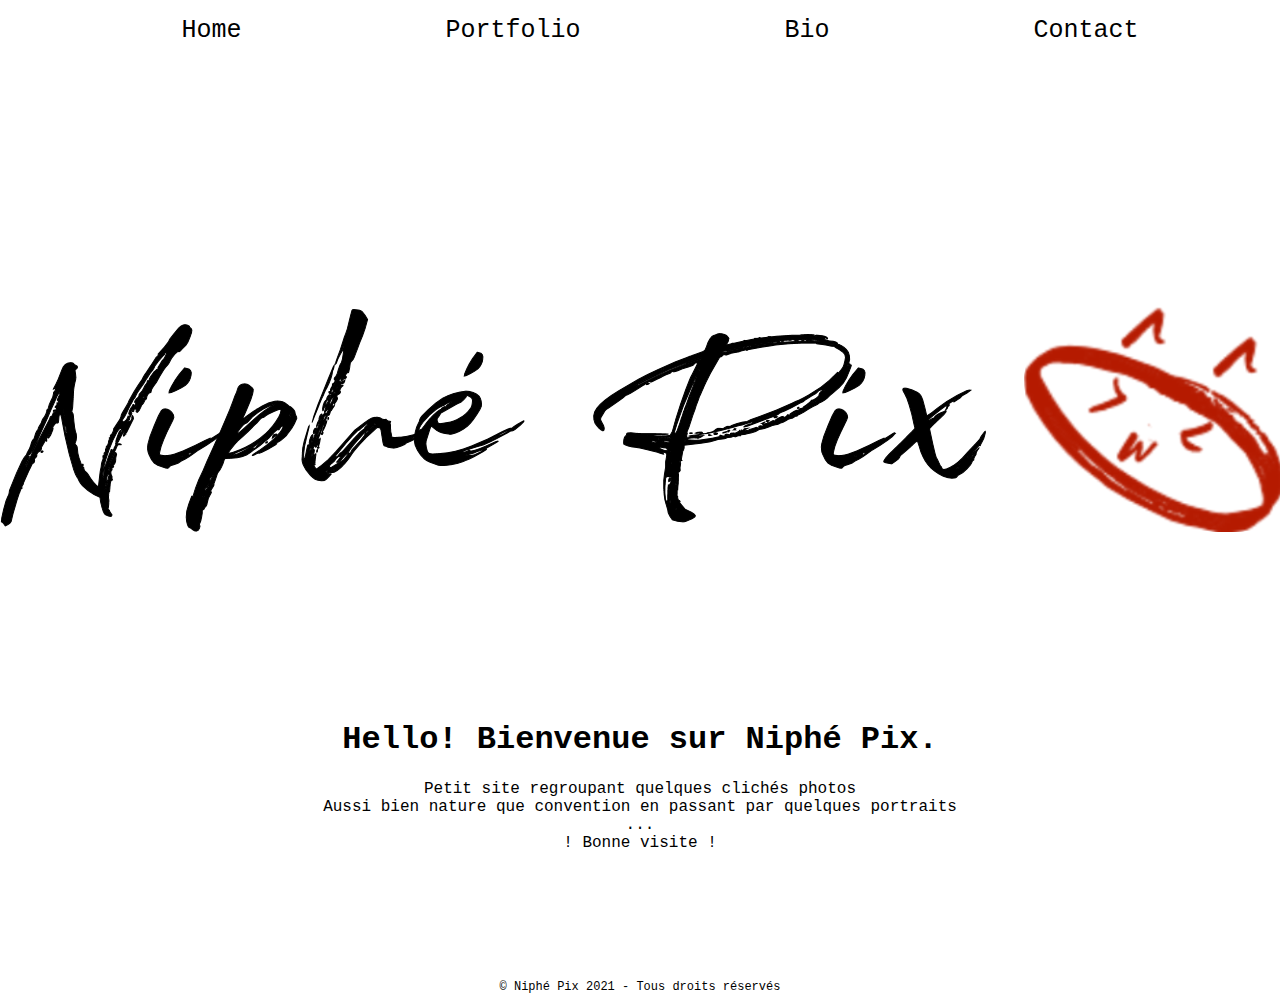
<file: index.html>
<!DOCTYPE html>
<!-- Site crée par Colette OSWALD -->
<html lang="fr">

<head>
    <!-- TITRE ET BASE -->
    <title>NIPHE PIX</title>
    <meta charset="utf-8" />
    <meta name="viewport" content="width=device-width, initial-scale=1.0">
    <meta name="author" content="Colette OSWALD" lang="fr">
    <link rel="stylesheet" type="text/css" href="stylesheet/main.css">
</head>

<body>
    <!-- NAVIGATION -->
    <header>
        <nav>
            <ul class="navigation">
                <li><a href="index.html">Home</a></li>
                <li><a href="portfolio.html">Portfolio</a></li>
                <li><a href="bio.html">Bio</a></li>
                <li><a href="contact.html">Contact</a></li>
            </ul>
        </nav>
    </header>
    <!-- TITRE -->
    <div class="based">
        <img class=img-responsive src="images/MG_0101.png" alt="titre">
    </div>
    <!-- HOME -->
    <h1>Hello! Bienvenue sur <strong>Niphé Pix</strong>.</h1>
    <p class="txtb">Petit site regroupant quelques clichés photos<br>
        Aussi bien nature que convention en passant par quelques portraits ...<br>
        ! Bonne visite !</p>
    <!-- PIED DE PAGE -->
    <p id="footer">&copy; Niphé Pix 2021 - Tous droits réservés</p>
</body>

</html>
</file>
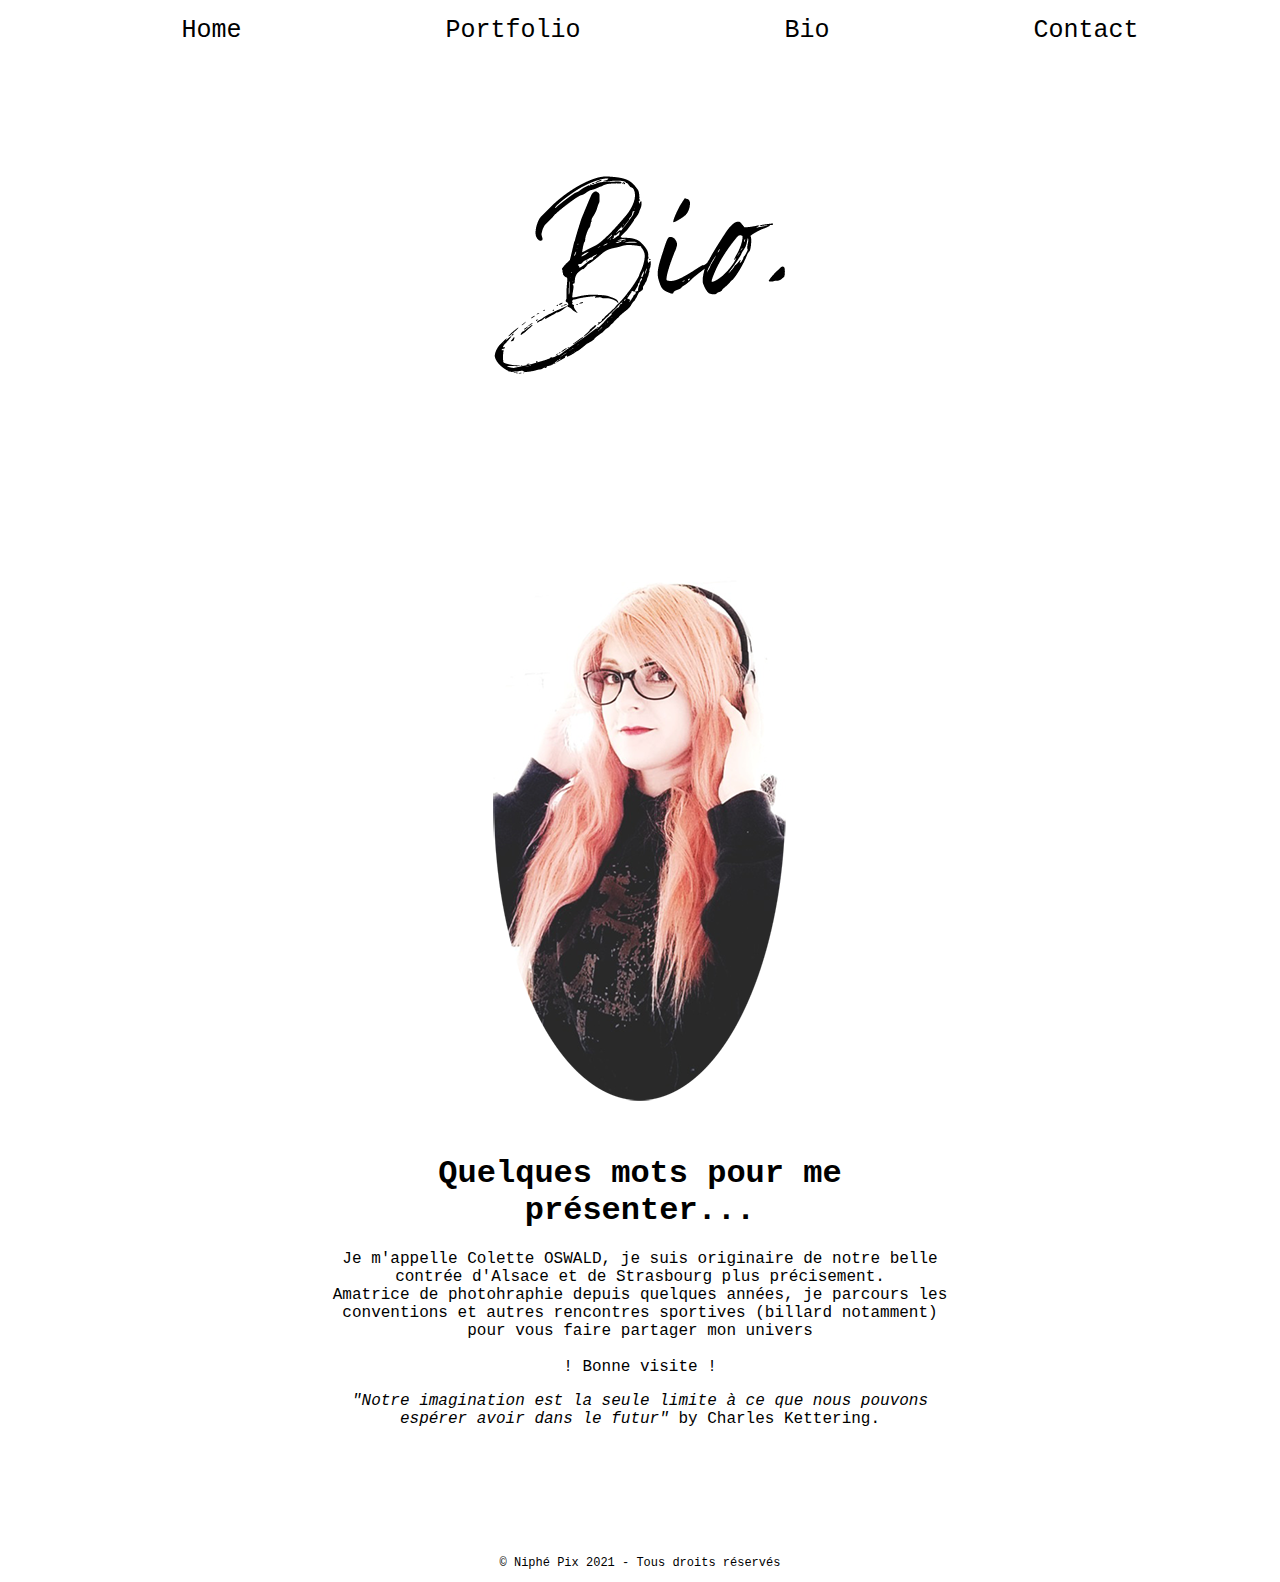
<file: bio.html>
<!DOCTYPE html>
<!-- Site crée par Colette OSWALD -->
<html lang="fr">

<head>
    <!-- TITRE ET BASE -->
    <title>NIPHE PIX</title>
    <meta charset="utf-8" />
    <meta name="viewport" content="width=device-width, initial-scale=1.0">
    <meta name="author" content="Colette OSWALD" lang="fr">
    <link rel="stylesheet" type="text/css" href="stylesheet/main.css">
</head>

<body>
    <!-- NAVIGATION -->
    <header>
        <nav>
            <ul class="navigation">
                <li><a href="index.html">Home</a></li>
                <li><a href="portfolio.html">Portfolio</a></li>
                <li><a href="bio.html">Bio</a></li>
                <li><a href="contact.html">Contact</a></li>
            </ul>
        </nav>
    </header>
    <!-- NIPHE -->
    <div class="based">
        <img class=img-responsive src="images/bio.png" alt="bio">
    </div>
    <div class="niphe">
        <img class=img-responsive src="images/MG_0011.png" alt="Niphe">
    </div>
    <!-- BIO -->
    <h1>Quelques mots pour me présenter...</h1>
    <p>Je m'appelle Colette OSWALD, je suis originaire de notre belle contrée d'Alsace et de Strasbourg
        plus précisement.<br>
        Amatrice de photohraphie depuis quelques années, je parcours les conventions et autres rencontres sportives
        (billard notamment) pour vous faire partager mon univers<br>
        <br>
        ! Bonne visite !
    <p class="txtb"><cite>"Notre imagination est la seule limite à ce que nous pouvons espérer avoir dans le
            futur"</cite> by Charles
        Kettering.</p>
    <!-- PIED DE PAGE -->
    <p id="footer">&copy; Niphé Pix 2021 - Tous droits réservés</p>
</body>

</html>
</file>
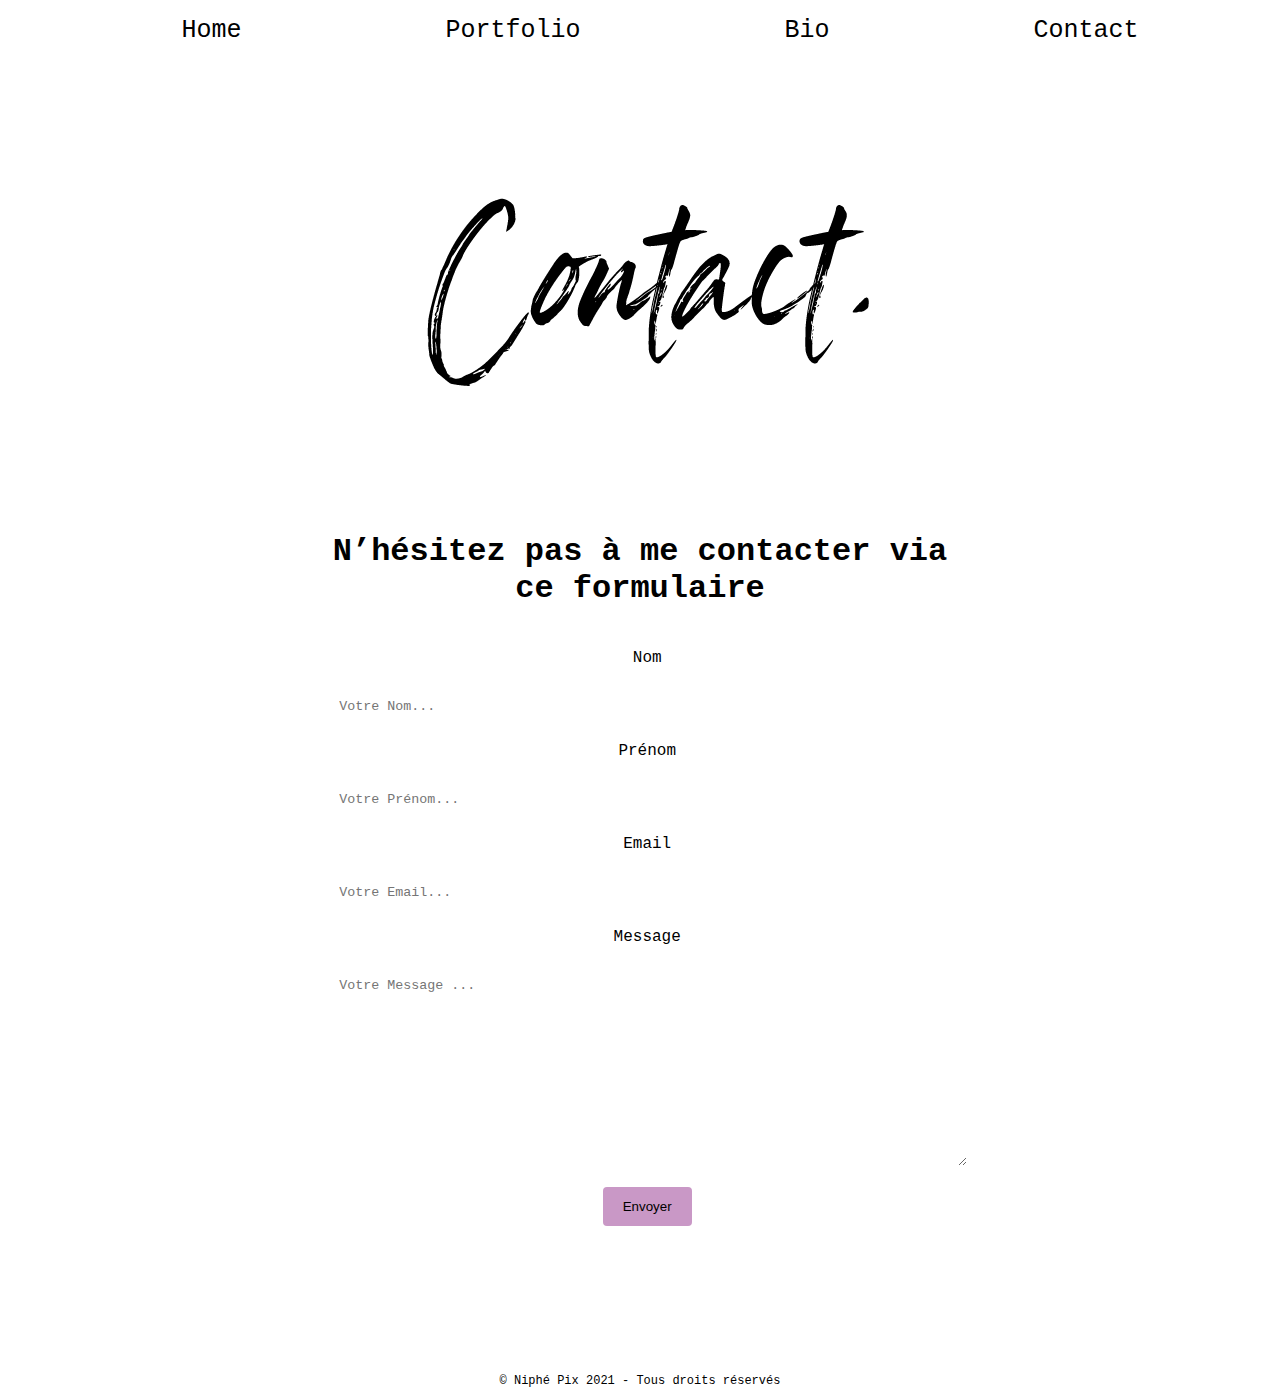
<file: contact.html>
<!DOCTYPE html>
<!-- Site crée par Colette OSWALD -->
<html lang="fr">

<head>
    <!-- TITRE ET BASE -->
    <title>NIPHE PIX</title>
    <meta charset="utf-8" />
    <meta name="viewport" content="width=device-width, initial-scale=1.0">
    <meta name="author" content="Colette OSWALD" lang="fr">
    <link rel="stylesheet" type="text/css" href="stylesheet/main.css">
</head>

<body>
    <!-- NAVIGATION -->
    <header>
        <nav>
            <ul class="navigation">
                <li><a href="index.html">Home</a></li>
                <li><a href="portfolio.html">Portfolio</a></li>
                <li><a href="bio.html">Bio</a></li>
                <li><a href="contact.html">Contact</a></li>
            </ul>
        </nav>

    </header>
    <!-- CONTACT -->
    <div class="based">
        <img class=img-responsive src="images/contact.png" alt="titre">
    </div>
    <h1>
        N’hésitez pas à me contacter via ce formulaire<br>
    </h1>
    <div class="container">
        <form>

            <label for="fname">Nom</label>
            <input type="text" id="fname" name="firstname" placeholder="Votre Nom...">

            <label for="lname">Prénom</label>
            <input type="text" id="lname" name="lastname" placeholder="Votre Prénom...">

            <label for="email">Email</label>
            <input type="text" id="email" name="email" placeholder="Votre Email...">

            <label for="subject">Message</label>
            <textarea id="subject" name="subject" placeholder="Votre Message ..." style="height:200px"></textarea>

            <input type="Submit" value="Envoyer">

        </form>
    </div>
    <!-- PIED DE PAGE -->
    <p id="footer">&copy; Niphé Pix 2021 - Tous droits réservés</p>
</body>

</html>
</file>
<file: stylesheet/main.css>
/* CSS crée par Colette OSWALD */

/* TITRE ET BASE */

html {
    min-height: 100%;
    display: flex;
    flex-direction: column;
    text-align: center;
}

body {
    background-image: url('https://i.ibb.co/k5kPcyF/BG-001.jpg');
    background-position: center top;
    background-size: cover;
    margin: 0;
}

/* NAVIGATION */

ul.navigation li {
    font-family: 'Courier New', Courier, monospace, 'Lucida Console';
    display: inline;
    padding: 100px;
    font-size: 25px;
}

ul.navigation li a {
    color: #000000;
    text-decoration: none;
}

ul.navigation li a:hover {
    color: #ca66c5;
    text-decoration: underline;
}

/* HOME */

h1, p {
    font-family: 'Courier New', Courier, monospace, 'Lucida Console';
    width: 50%;
    margin-left: 25%;
}

.txtb {
    margin-bottom: 10%;
}

/* TITRE */

.based {
    padding: 100px 0;
    margin-left: auto;
    margin-right: auto;
    animation: myAnim 5s ease 0s 1 normal forwards;
}

@keyframes myAnim {
    0% {
        opacity: 0;
    }
    100% {
        opacity: 1;
    }
}

/* BIO */

.niphe {
    margin-top: 10px;
    margin-bottom: 50px;
}

/* PORTFOLIO */

.gallery {
    margin-top: 20px;
    display: inline-block;
    flex-wrap: wrap;
    justify-content: center;
}

/* MODAL */

.myImg {
    border-radius: 5px;
    cursor: pointer;
    transition: 0.3s;
    object-fit: cover;
}

.myImg:hover {
    opacity: 0.7;
}

.modal {
    display: none;
    position: fixed;
    z-index: 1;
    padding-top: 100px;
    left: 0;
    top: 0;
    width: 100%;
    height: 100%;
    overflow: auto;
    background-color: rgb(0, 0, 0);
    background-color: rgba(0, 0, 0, 0.8);
}

.modal-content {
    margin: auto;
    display: block;
    width: 80%;
    max-width: 700px;
}

#caption {
    margin: auto;
    display: block;
    width: 80%;
    max-width: 700px;
    text-align: center;
    color: #ccc;
    padding: 10px 0;
    height: 150px;
}

.modal-content, #caption {
    animation-name: zoom;
    animation-duration: 0.6s;
}

@keyframes zoom {
    from {
        transform: scale(0)
    }
    to {
        transform: scale(1)
    }
}

#close {
    position: fixed;
    top: 15px;
    right: 35px;
    color: #f1f1f1;
    font-size: 40px;
    font-weight: bold;
    transition: 0.3s;
}

#close:hover, #close:focus {
    color: #bbb;
    text-decoration: none;
    cursor: pointer;
}

@media only screen and (max-width: 700px) {
    .modal-content {
        width: 100%;
    }
}

/* CONTACT */

input[type=text], select, textarea {
    font-family: 'Courier New', Courier, monospace, 'Lucida Console';
    width: 100%;
    padding: 12px;
    border: 0px solid #ccc;
    border-radius: 4px;
    box-sizing: border-box;
    margin-top: 20px;
    margin-bottom: 16px;
    resize: vertical;
}

input[type=Submit] {
    background-color: #c998c6;
    padding: 12px 20px;
    border: none;
    border-radius: 4px;
    cursor: pointer;
}

input[type=Submit]:hover {
    background-color: #c998c6;
}

.container {
    font-family: 'Courier New', Courier, monospace, 'Lucida Console';
    width: 50%;
    margin-left: 24%;
    border-radius: 5px;
    padding: 20px;
    margin-bottom: 10%;
}

/* PIED DE PAGE */

#footer {
    font-size: 0.75rem;
}
</file>
